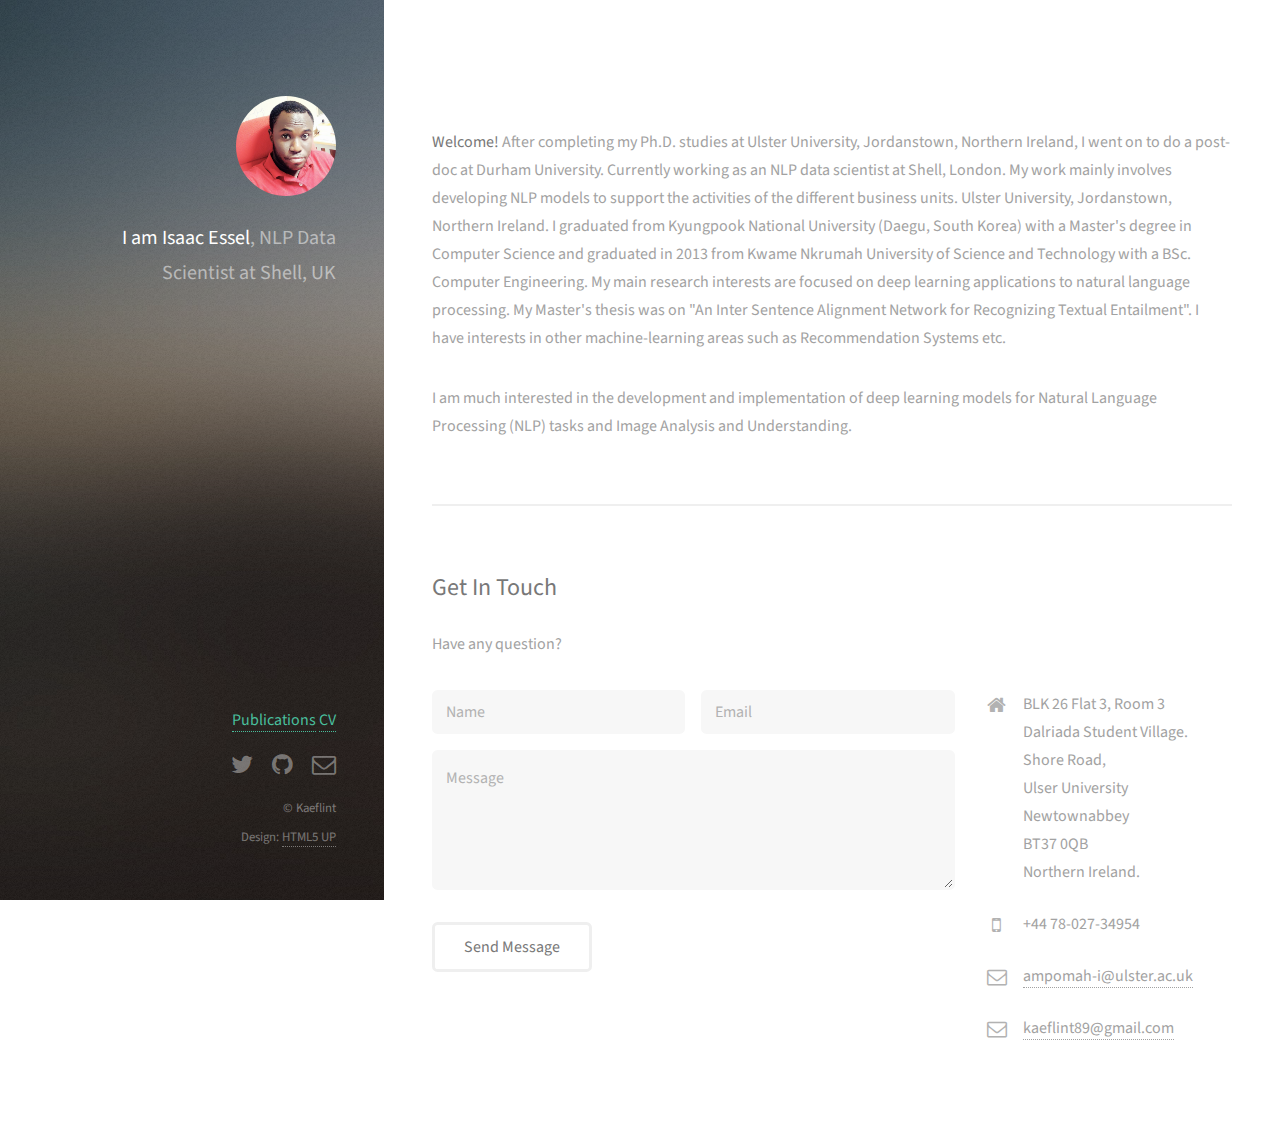
<file: index.html>
<!DOCTYPE HTML>

<html>
	<head>
		<title>Kae Flint</title>
		<meta charset="utf-8" />
		<meta name="viewport" content="width=device-width, initial-scale=1" />
		<!--[if lte IE 8]><script src="assets/js/ie/html5shiv.js"></script><![endif]-->
		<link rel="stylesheet" href="assets/css/main.css" />
		<!--[if lte IE 8]><link rel="stylesheet" href="assets/css/ie8.css" /><![endif]-->
		<!--<link rel="stylesheet" href="assets/css/nav.css"/>-->
		<link rel="stylesheet" href="https://maxcdn.bootstrapcdn.com/bootstrap/4.0.0-beta.2/css/bootstrap.min.css" integrity="sha384-PsH8R72JQ3SOdhVi3uxftmaW6Vc51MKb0q5P2rRUpPvrszuE4W1povHYgTpBfshb" crossorigin="anonymous">
<script src="https://maxcdn.bootstrapcdn.com/bootstrap/4.0.0-beta.2/js/bootstrap.min.js" integrity="sha384-alpBpkh1PFOepccYVYDB4do5UnbKysX5WZXm3XxPqe5iKTfUKjNkCk9SaVuEZflJ" crossorigin="anonymous"></script>
	<script src='https://www.google.com/recaptcha/api.js'></script>
	</head>

	<body id="top">

		<!-- Header -->
			<header id="header">
				<div class="inner">
					<a href="" class="image avatar"><img src="images/avatar.jpg" alt="" /></a>
					<h1><strong>I am Isaac Essel</strong>, NLP Data Scientist<br />
					at Shell, UK <br />
					</h1>
				</div>
				<div class="navis">
				 <!--<a class="btn btn-primary" href="about.html" role="button">About</a>-->
				 <a class="btn btn-primary" href="researchpub.html" role="button">Publications</a>
				 <a class="btn btn-primary" href="cv/essel_cv.pdf" role="button">CV</a>
			         
				 	
				</div>
		<!-- Nav -->
				<!-- Sidebar -->
				<div class="overlay"></div>
        			
			</header>
			
		<!-- Menu -->
					

		<!-- Main -->
			<div id="main">

				<!-- One -->
					<section id="one">
						<header class="major">
							<h2></h2>
						</header>
						<p><b>Welcome!</b> After completing my Ph.D. studies at Ulster University, Jordanstown, Northern Ireland, 
							I went on to do a post-doc at Durham University. 
							Currently working as an NLP data scientist at Shell, London. My work mainly involves developing NLP models to support the 
							activities of the different business units. 
							Ulster University, Jordanstown, Northern Ireland. I graduated from Kyungpook National 
University (Daegu, South Korea) with a Master's degree in Computer Science and graduated in 2013 from Kwame Nkrumah University of Science
and Technology with a BSc. Computer Engineering. My main research interests are focused on deep learning applications to natural language 
processing. My Master's thesis was on "An Inter Sentence Alignment Network for Recognizing Textual Entailment". I have interests in other machine-learning areas 
such as Recommendation Systems etc.</p>
<p> I am much interested in the development and implementation of deep learning models for Natural
Language Processing (NLP) tasks and Image Analysis and Understanding.</p>
						<!--<ul class="actions">
							<li><a href="#" class="button">Learn More</a></li>
						</ul> -->
					</section>

				<!-- Three -->
					<section id="three">
						<h2>Get In Touch</h2>
						<p>Have any question?</p>
						<div class="row">
							<div class="8u 12u$(small)">
								<form method="post" action="#">
									<div class="row uniform 50%">
										<div class="6u 12u$(xsmall)"><input type="text" name="name" id="name" placeholder="Name" /></div>
										<div class="6u$ 12u$(xsmall)"><input type="email" name="email" id="email" placeholder="Email" /></div>
										<div class="12u$"><textarea name="message" id="message" placeholder="Message" rows="4"></textarea></div>
									</div>
								</form>
								<ul class="actions">
									<li><input type="submit" value="Send Message" /></li>
								</ul>
							</div>
							
								<div class="4u$ 12u$(small)">
								<ul class="labeled-icons">
									<li>
										<h3 class="icon fa-home">
											<span class="label">Address</span></h3>
										BLK 26 Flat 3, Room 3 <br />
										Dalriada Student Village.<br />
										Shore Road, <br />
										Ulser University<br />
										Newtownabbey<br/>
										BT37 0QB
										<br />
										Northern Ireland.
									</li>
									<li>
										<h3 class="icon fa-mobile"><span class="label">Phone</span></h3>
										+44 78-027-34954
									</li>
									<li>
										<h3 class="icon fa-envelope-o"><span class="label">Email</span></h3>
										<a href="mailto:ampomah-i@ulster.ac.uk">ampomah-i@ulster.ac.uk</a>
									</li>
									<li>
										<h3 class="icon fa-envelope-o"><span class="label">Email</span></h3>
										<a href="mailto:kaeflint89@gmail.com">kaeflint89@gmail.com</a>
									</li>
								</ul>
							</div>
								
							
						</div>
					</section>

			

			</div>

		<!-- Footer -->
			<footer id="footer">
				<div class="inner">
					<ul class="icons">
						<li><a href="#" class="icon fa-twitter"><span class="label">Twitter</span></a></li>
						<li><a href="https://github.com/kaeflint" class="icon fa-github"><span class="label">Github</span></a></li>
						<!--<li><a href="#" class="icon fa-dribbble"><span class="label">Dribbble</span></a></li>-->
						<li><a href="mailto:ampomah-i@ulster.ac.uk" class="icon fa-envelope-o"><span class="label">Email</span></a></li>
					</ul>
					<ul class="copyright">
						<li>&copy; Kaeflint</li><li>Design: <a href="http://html5up.net">HTML5 UP</a></li>
					</ul>
				</div>
			</footer>

		<!-- Scripts -->
			<script src="assets/js/jquery.min.js"></script>
			<script src="assets/js/jquery.poptrox.min.js"></script>
			<script src="assets/js/skel.min.js"></script>
			<script src="assets/js/util.js"></script>
			<!--[if lte IE 8]><script src="assets/js/ie/respond.min.js"></script><![endif]-->
			<script src="assets/js/main.js"></script>

	</body>
</html>
</file>
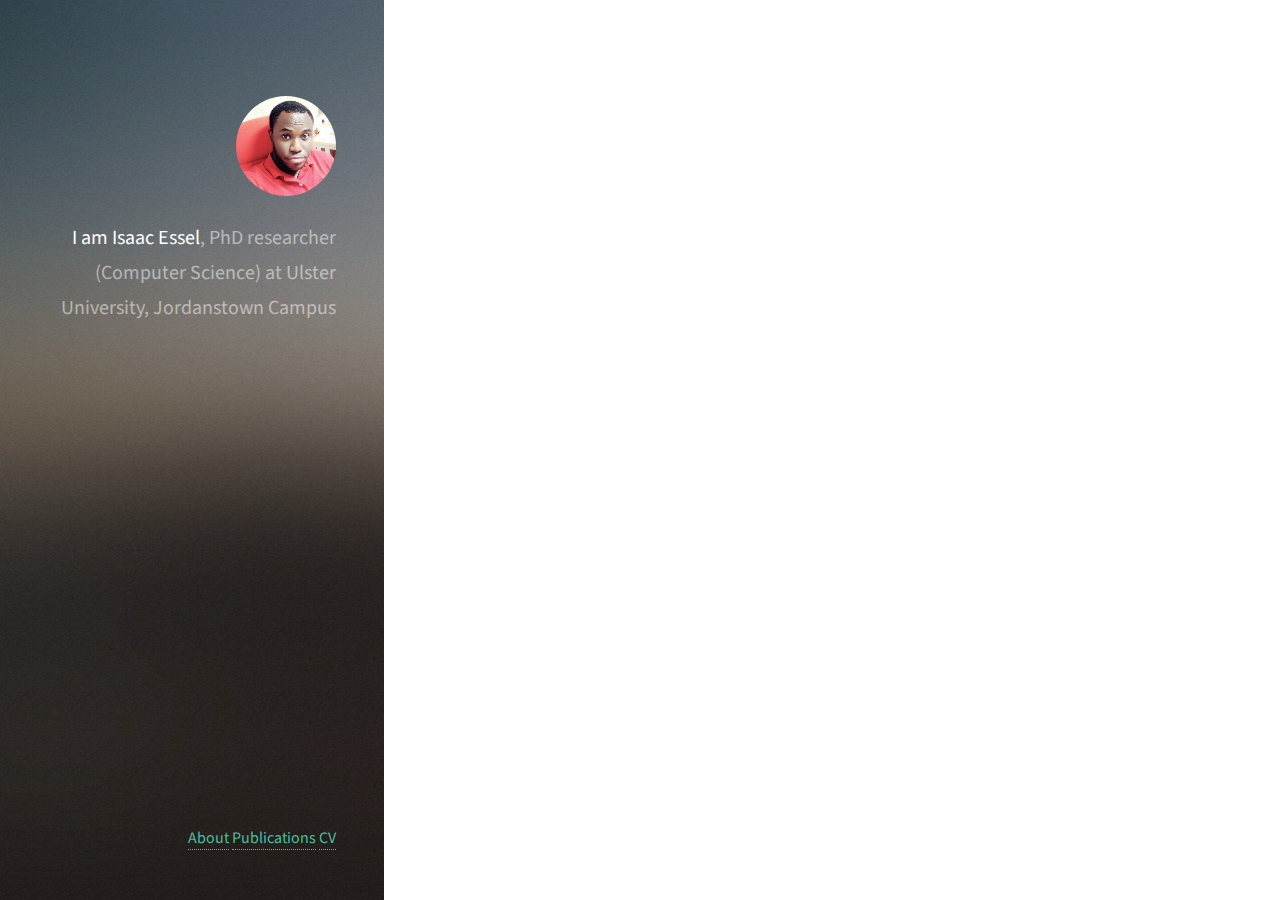
<file: head.html>
<!DOCTYPE HTML>

<html>
	<head>
		<title>Kae Flint</title>
		<meta charset="utf-8" />
		<meta name="viewport" content="width=device-width, initial-scale=1" />
		<!--[if lte IE 8]><script src="assets/js/ie/html5shiv.js"></script><![endif]-->
		<link rel="stylesheet" href="assets/css/main.css" />
		<!--[if lte IE 8]><link rel="stylesheet" href="assets/css/ie8.css" /><![endif]-->
		<!--<link rel="stylesheet" href="assets/css/nav.css"/>-->
		<link rel="stylesheet" href="https://maxcdn.bootstrapcdn.com/bootstrap/4.0.0-beta.2/css/bootstrap.min.css" integrity="sha384-PsH8R72JQ3SOdhVi3uxftmaW6Vc51MKb0q5P2rRUpPvrszuE4W1povHYgTpBfshb" crossorigin="anonymous">
<script src="https://maxcdn.bootstrapcdn.com/bootstrap/4.0.0-beta.2/js/bootstrap.min.js" integrity="sha384-alpBpkh1PFOepccYVYDB4do5UnbKysX5WZXm3XxPqe5iKTfUKjNkCk9SaVuEZflJ" crossorigin="anonymous"></script>
	</head>

	<body id="top">

		<!-- Header -->
			<header id="header">
				<div class="inner">
					<a href="" class="image avatar"><img src="images/avatar.jpg" alt="" /></a>
					<h1><strong>I am Isaac Essel</strong>, PhD researcher (Computer Science)<br />
					at Ulster University, Jordanstown Campus<br />
					</h1>
				</div>
				<div class="navis">
				 <a class="btn btn-primary" href="about.html" role="button">About</a>
				<a class="btn btn-primary" href="researchpub.html" role="button">Publications</a>
				 <a class="btn btn-primary" href="cv/essel_cv.pdf" role="button">CV</a>
			         
				 	
				</div>
		<!-- Nav -->
				<!-- Sidebar -->
				<div class="overlay"></div>
        			
			</header>
</file>
<file: assets/css/nav.css>
body {
    position: relative;
    overflow-x: hidden;
}
body,
html { height: 100%;}
.nav .open > a, 
.nav .open > a:hover, 
.nav .open > a:focus {background-color: transparent;}

/*-------------------------------*/
/*           Wrappers            */
/*-------------------------------*/

#wrapper {
    padding-left: 0;
    -webkit-transition: all 0.5s ease;
    -moz-transition: all 0.5s ease;
    -o-transition: all 0.5s ease;
    transition: all 0.5s ease;
}

#wrapper.toggled {
    padding-left: 220px;
}

#sidebar-wrapper {
    z-index: 1000;
    left: 220px;
    width: 0;
    height: 100%;
    margin-left: -220px;
    overflow-y: auto;
    overflow-x: hidden;
    background: #1a1a1a;
    -webkit-transition: all 0.5s ease;
    -moz-transition: all 0.5s ease;
    -o-transition: all 0.5s ease;
    transition: all 0.5s ease;
}

#sidebar-wrapper::-webkit-scrollbar {
  display: none;
}

#wrapper.toggled #sidebar-wrapper {
    width: 220px;
}

#page-content-wrapper {
    width: 100%;
    padding-top: 70px;
}

#wrapper.toggled #page-content-wrapper {
    position: absolute;
    margin-right: -220px;
}

/*-------------------------------*/
/*     Sidebar nav styles        */
/*-------------------------------*/

.sidebar-nav {
    position: absolute;
    top: 0;
    width: 220px;
    margin: 0;
    padding: 0;
    list-style: none;
}

.sidebar-nav li {
    position: relative; 
    line-height: 20px;
    display: inline-block;
    width: 100%;
}

.sidebar-nav li:before {
    content: '';
    position: absolute;
    top: 0;
    left: 0;
    z-index: -1;
    height: 100%;
    width: 3px;
    background-color: #1c1c1c;
    -webkit-transition: width .2s ease-in;
      -moz-transition:  width .2s ease-in;
       -ms-transition:  width .2s ease-in;
            transition: width .2s ease-in;

}
.sidebar-nav li:first-child a {
    color: #fff;
    background-color: #1a1a1a;
}
.sidebar-nav li:nth-child(2):before {
    background-color: #ec1b5a;   
}
.sidebar-nav li:nth-child(3):before {
    background-color: #79aefe;   
}
.sidebar-nav li:nth-child(4):before {
    background-color: #314190;   
}
.sidebar-nav li:nth-child(5):before {
    background-color: #279636;   
}
.sidebar-nav li:nth-child(6):before {
    background-color: #7d5d81;   
}
.sidebar-nav li:nth-child(7):before {
    background-color: #ead24c;   
}
.sidebar-nav li:nth-child(8):before {
    background-color: #2d2366;   
}
.sidebar-nav li:nth-child(9):before {
    background-color: #35acdf;   
}
.sidebar-nav li:hover:before,
.sidebar-nav li.open:hover:before {
    width: 100%;
    -webkit-transition: width .2s ease-in;
      -moz-transition:  width .2s ease-in;
       -ms-transition:  width .2s ease-in;
            transition: width .2s ease-in;

}

.sidebar-nav li a {
    display: block;
    color: #ddd;
    text-decoration: none;
    padding: 10px 15px 10px 30px;    
}

.sidebar-nav li a:hover,
.sidebar-nav li a:active,
.sidebar-nav li a:focus,
.sidebar-nav li.open a:hover,
.sidebar-nav li.open a:active,
.sidebar-nav li.open a:focus{
    color: #fff;
    text-decoration: none;
    background-color: transparent;
}

.sidebar-nav > .sidebar-brand {
    height: 65px;
    font-size: 20px;
    line-height: 44px;
}
.sidebar-nav .dropdown-menu {
    position: relative;
    width: 100%;
    padding: 0;
    margin: 0;
    border-radius: 0;
    border: none;
    background-color: #222;
    box-shadow: none;
}

/*-------------------------------*/
/*       Hamburger-Cross         */
/*-------------------------------*/

.hamburger {
  position: fixed;
  top: 20px;  
  z-index: 999;
  display: block;
  width: 32px;
  height: 32px;
  margin-left: 15px;
  background: transparent;
  border: none;
}
.hamburger:hover,
.hamburger:focus,
.hamburger:active {
  outline: none;
}
.hamburger.is-closed:before {
  content: '';
  display: block;
  width: 100px;
  font-size: 14px;
  color: #fff;
  line-height: 32px;
  text-align: center;
  opacity: 0;
  -webkit-transform: translate3d(0,0,0);
  -webkit-transition: all .35s ease-in-out;
}
.hamburger.is-closed:hover:before {
  opacity: 1;
  display: block;
  -webkit-transform: translate3d(-100px,0,0);
  -webkit-transition: all .35s ease-in-out;
}

.hamburger.is-closed .hamb-top,
.hamburger.is-closed .hamb-middle,
.hamburger.is-closed .hamb-bottom,
.hamburger.is-open .hamb-top,
.hamburger.is-open .hamb-middle,
.hamburger.is-open .hamb-bottom {
  position: absolute;
  left: 0;
  height: 4px;
  width: 100%;
}
.hamburger.is-closed .hamb-top,
.hamburger.is-closed .hamb-middle,
.hamburger.is-closed .hamb-bottom {
  background-color: #1a1a1a;
}
.hamburger.is-closed .hamb-top { 
  top: 5px; 
  -webkit-transition: all .35s ease-in-out;
}
.hamburger.is-closed .hamb-middle {
  top: 50%;
  margin-top: -2px;
}
.hamburger.is-closed .hamb-bottom {
  bottom: 5px;  
  -webkit-transition: all .35s ease-in-out;
}

.hamburger.is-closed:hover .hamb-top {
  top: 0;
  -webkit-transition: all .35s ease-in-out;
}
.hamburger.is-closed:hover .hamb-bottom {
  bottom: 0;
  -webkit-transition: all .35s ease-in-out;
}
.hamburger.is-open .hamb-top,
.hamburger.is-open .hamb-middle,
.hamburger.is-open .hamb-bottom {
  background-color: #1a1a1a;
}
.hamburger.is-open .hamb-top,
.hamburger.is-open .hamb-bottom {
  top: 50%;
  margin-top: -2px;  
}
.hamburger.is-open .hamb-top { 
  -webkit-transform: rotate(45deg);
  -webkit-transition: -webkit-transform .2s cubic-bezier(.73,1,.28,.08);
}
.hamburger.is-open .hamb-middle { display: none; }
.hamburger.is-open .hamb-bottom {
  -webkit-transform: rotate(-45deg);
  -webkit-transition: -webkit-transform .2s cubic-bezier(.73,1,.28,.08);
}
.hamburger.is-open:before {
  content: '';
  display: block;
  width: 100px;
  font-size: 14px;
  color: #fff;
  line-height: 32px;
  text-align: center;
  opacity: 0;
  -webkit-transform: translate3d(0,0,0);
  -webkit-transition: all .35s ease-in-out;
}
.hamburger.is-open:hover:before {
  opacity: 1;
  display: block;
  -webkit-transform: translate3d(-100px,0,0);
  -webkit-transition: all .35s ease-in-out;
}

/*-------------------------------*/
/*            Overlay            */
/*-------------------------------*/

.overlay {
    position: fixed;
    display: none;
    width: 100%;
    height: 100%;
    top: 0;
    left: 0;
    right: 0;
    bottom: 0;
    background-color: rgba(250,250,250,.8);
    z-index: 1;
}
</file>
<file: assets/css/main.css>
@import url("font-awesome.min.css");
@import url("https://fonts.googleapis.com/css?family=Source+Sans+Pro:400,400italic");

/*
	Strata by HTML5 UP
	html5up.net | @ajlkn
	Free for personal and commercial use under the CCA 3.0 license (html5up.net/license)
*/

/* Reset */

	html, body, div, span, applet, object, iframe, h1, h2, h3, h4, h5, h6, p, blockquote, pre, a, abbr, acronym, address, big, cite, code, del, dfn, em, img, ins, kbd, q, s, samp, small, strike, strong, sub, sup, tt, var, b, u, i, center, dl, dt, dd, ol, ul, li, fieldset, form, label, legend, table, caption, tbody, tfoot, thead, tr, th, td, article, aside, canvas, details, embed, figure, figcaption, footer, header, hgroup, menu, nav, output, ruby, section, summary, time, mark, audio, video {
		margin: 0;
		padding: 0;
		border: 0;
		font-size: 100%;
		font: inherit;
		vertical-align: baseline;
	}

	article, aside, details, figcaption, figure, footer, header, hgroup, menu, nav, section {
		display: block;
	}

	body {
		line-height: 1;
	}

	ol, ul {
		list-style: none;
	}

	blockquote, q {
		quotes: none;
	}

	blockquote:before, blockquote:after, q:before, q:after {
		content: '';
		content: none;
	}

	table {
		border-collapse: collapse;
		border-spacing: 0;
	}

	body {
		-webkit-text-size-adjust: none;
	}

/* Box Model */

	*, *:before, *:after {
		-moz-box-sizing: border-box;
		-webkit-box-sizing: border-box;
		box-sizing: border-box;
	}

/* Containers */

	.container {
		margin-left: auto;
		margin-right: auto;
	}

	.container.\31 25\25 {
		width: 100%;
		max-width: 1200px;
		min-width: 960px;
	}

	.container.\37 5\25 {
		width: 720px;
	}

	.container.\35 0\25 {
		width: 480px;
	}

	.container.\32 5\25 {
		width: 240px;
	}

	.container {
		width: 960px;
	}

	@media screen and (max-width: 1800px) {

		.container.\31 25\25 {
			width: 100%;
			max-width: 1200px;
			min-width: 960px;
		}

		.container.\37 5\25 {
			width: 720px;
		}

		.container.\35 0\25 {
			width: 480px;
		}

		.container.\32 5\25 {
			width: 240px;
		}

		.container {
			width: 960px;
		}

	}

	@media screen and (max-width: 1280px) {

		.container.\31 25\25 {
			width: 100%;
			max-width: 1200px;
			min-width: 960px;
		}

		.container.\37 5\25 {
			width: 720px;
		}

		.container.\35 0\25 {
			width: 480px;
		}

		.container.\32 5\25 {
			width: 240px;
		}

		.container {
			width: 960px;
		}

	}

	@media screen and (max-width: 980px) {

		.container.\31 25\25 {
			width: 100%;
			max-width: 1200px;
			min-width: 960px;
		}

		.container.\37 5\25 {
			width: 720px;
		}

		.container.\35 0\25 {
			width: 480px;
		}

		.container.\32 5\25 {
			width: 240px;
		}

		.container {
			width: 960px;
		}

	}

	@media screen and (max-width: 736px) {

		.container.\31 25\25 {
			width: 100%;
			max-width: 1200px;
			min-width: 960px;
		}

		.container.\37 5\25 {
			width: 720px;
		}

		.container.\35 0\25 {
			width: 480px;
		}

		.container.\32 5\25 {
			width: 240px;
		}

		.container {
			width: 960px;
		}

	}

	@media screen and (max-width: 480px) {

		.container.\31 25\25 {
			width: 100%;
			max-width: 1200px;
			min-width: 960px;
		}

		.container.\37 5\25 {
			width: 720px;
		}

		.container.\35 0\25 {
			width: 480px;
		}

		.container.\32 5\25 {
			width: 240px;
		}

		.container {
			width: 960px;
		}

	}

/* Grid */

	.row {
		border-bottom: solid 1px transparent;
		-moz-box-sizing: border-box;
		-webkit-box-sizing: border-box;
		box-sizing: border-box;
	}

	.row > * {
		float: left;
		-moz-box-sizing: border-box;
		-webkit-box-sizing: border-box;
		box-sizing: border-box;
	}

	.row:after, .row:before {
		content: '';
		display: block;
		clear: both;
		height: 0;
	}

	.row.uniform > * > :first-child {
		margin-top: 0;
	}

	.row.uniform > * > :last-child {
		margin-bottom: 0;
	}

	.row.\30 \25 > * {
		padding: 0 0 0 0em;
	}

	.row.\30 \25 {
		margin: 0 0 -1px 0em;
	}

	.row.uniform.\30 \25 > * {
		padding: 0em 0 0 0em;
	}

	.row.uniform.\30 \25 {
		margin: 0em 0 -1px 0em;
	}

	.row > * {
		padding: 0 0 0 2.5em;
	}

	.row {
		margin: 0 0 -1px -2.5em;
	}

	.row.uniform > * {
		padding: 2.5em 0 0 2.5em;
	}

	.row.uniform {
		margin: -2.5em 0 -1px -2.5em;
	}

	.row.\32 00\25 > * {
		padding: 0 0 0 5em;
	}

	.row.\32 00\25 {
		margin: 0 0 -1px -5em;
	}

	.row.uniform.\32 00\25 > * {
		padding: 5em 0 0 5em;
	}

	.row.uniform.\32 00\25 {
		margin: -5em 0 -1px -5em;
	}

	.row.\31 50\25 > * {
		padding: 0 0 0 3.75em;
	}

	.row.\31 50\25 {
		margin: 0 0 -1px -3.75em;
	}

	.row.uniform.\31 50\25 > * {
		padding: 3.75em 0 0 3.75em;
	}

	.row.uniform.\31 50\25 {
		margin: -3.75em 0 -1px -3.75em;
	}

	.row.\35 0\25 > * {
		padding: 0 0 0 1.25em;
	}

	.row.\35 0\25 {
		margin: 0 0 -1px -1.25em;
	}

	.row.uniform.\35 0\25 > * {
		padding: 1.25em 0 0 1.25em;
	}

	.row.uniform.\35 0\25 {
		margin: -1.25em 0 -1px -1.25em;
	}

	.row.\32 5\25 > * {
		padding: 0 0 0 0.625em;
	}

	.row.\32 5\25 {
		margin: 0 0 -1px -0.625em;
	}

	.row.uniform.\32 5\25 > * {
		padding: 0.625em 0 0 0.625em;
	}

	.row.uniform.\32 5\25 {
		margin: -0.625em 0 -1px -0.625em;
	}

	.\31 2u, .\31 2u\24 {
		width: 100%;
		clear: none;
		margin-left: 0;
	}

	.\31 1u, .\31 1u\24 {
		width: 91.6666666667%;
		clear: none;
		margin-left: 0;
	}

	.\31 0u, .\31 0u\24 {
		width: 83.3333333333%;
		clear: none;
		margin-left: 0;
	}

	.\39 u, .\39 u\24 {
		width: 75%;
		clear: none;
		margin-left: 0;
	}

	.\38 u, .\38 u\24 {
		width: 66.6666666667%;
		clear: none;
		margin-left: 0;
	}

	.\37 u, .\37 u\24 {
		width: 58.3333333333%;
		clear: none;
		margin-left: 0;
	}

	.\36 u, .\36 u\24 {
		width: 50%;
		clear: none;
		margin-left: 0;
	}

	.\35 u, .\35 u\24 {
		width: 41.6666666667%;
		clear: none;
		margin-left: 0;
	}

	.\34 u, .\34 u\24 {
		width: 33.3333333333%;
		clear: none;
		margin-left: 0;
	}

	.\33 u, .\33 u\24 {
		width: 25%;
		clear: none;
		margin-left: 0;
	}

	.\32 u, .\32 u\24 {
		width: 16.6666666667%;
		clear: none;
		margin-left: 0;
	}

	.\31 u, .\31 u\24 {
		width: 8.3333333333%;
		clear: none;
		margin-left: 0;
	}

	.\31 2u\24 + *,
	.\31 1u\24 + *,
	.\31 0u\24 + *,
	.\39 u\24 + *,
	.\38 u\24 + *,
	.\37 u\24 + *,
	.\36 u\24 + *,
	.\35 u\24 + *,
	.\34 u\24 + *,
	.\33 u\24 + *,
	.\32 u\24 + *,
	.\31 u\24 + * {
		clear: left;
	}

	.\-11u {
		margin-left: 91.66667%;
	}

	.\-10u {
		margin-left: 83.33333%;
	}

	.\-9u {
		margin-left: 75%;
	}

	.\-8u {
		margin-left: 66.66667%;
	}

	.\-7u {
		margin-left: 58.33333%;
	}

	.\-6u {
		margin-left: 50%;
	}

	.\-5u {
		margin-left: 41.66667%;
	}

	.\-4u {
		margin-left: 33.33333%;
	}

	.\-3u {
		margin-left: 25%;
	}

	.\-2u {
		margin-left: 16.66667%;
	}

	.\-1u {
		margin-left: 8.33333%;
	}

	@media screen and (max-width: 1800px) {

		.row > * {
			padding: 0 0 0 2.5em;
		}

		.row {
			margin: 0 0 -1px -2.5em;
		}

		.row.uniform > * {
			padding: 2.5em 0 0 2.5em;
		}

		.row.uniform {
			margin: -2.5em 0 -1px -2.5em;
		}

		.row.\32 00\25 > * {
			padding: 0 0 0 5em;
		}

		.row.\32 00\25 {
			margin: 0 0 -1px -5em;
		}

		.row.uniform.\32 00\25 > * {
			padding: 5em 0 0 5em;
		}

		.row.uniform.\32 00\25 {
			margin: -5em 0 -1px -5em;
		}

		.row.\31 50\25 > * {
			padding: 0 0 0 3.75em;
		}

		.row.\31 50\25 {
			margin: 0 0 -1px -3.75em;
		}

		.row.uniform.\31 50\25 > * {
			padding: 3.75em 0 0 3.75em;
		}

		.row.uniform.\31 50\25 {
			margin: -3.75em 0 -1px -3.75em;
		}

		.row.\35 0\25 > * {
			padding: 0 0 0 1.25em;
		}

		.row.\35 0\25 {
			margin: 0 0 -1px -1.25em;
		}

		.row.uniform.\35 0\25 > * {
			padding: 1.25em 0 0 1.25em;
		}

		.row.uniform.\35 0\25 {
			margin: -1.25em 0 -1px -1.25em;
		}

		.row.\32 5\25 > * {
			padding: 0 0 0 0.625em;
		}

		.row.\32 5\25 {
			margin: 0 0 -1px -0.625em;
		}

		.row.uniform.\32 5\25 > * {
			padding: 0.625em 0 0 0.625em;
		}

		.row.uniform.\32 5\25 {
			margin: -0.625em 0 -1px -0.625em;
		}

		.\31 2u\28xlarge\29, .\31 2u\24\28xlarge\29 {
			width: 100%;
			clear: none;
			margin-left: 0;
		}

		.\31 1u\28xlarge\29, .\31 1u\24\28xlarge\29 {
			width: 91.6666666667%;
			clear: none;
			margin-left: 0;
		}

		.\31 0u\28xlarge\29, .\31 0u\24\28xlarge\29 {
			width: 83.3333333333%;
			clear: none;
			margin-left: 0;
		}

		.\39 u\28xlarge\29, .\39 u\24\28xlarge\29 {
			width: 75%;
			clear: none;
			margin-left: 0;
		}

		.\38 u\28xlarge\29, .\38 u\24\28xlarge\29 {
			width: 66.6666666667%;
			clear: none;
			margin-left: 0;
		}

		.\37 u\28xlarge\29, .\37 u\24\28xlarge\29 {
			width: 58.3333333333%;
			clear: none;
			margin-left: 0;
		}

		.\36 u\28xlarge\29, .\36 u\24\28xlarge\29 {
			width: 50%;
			clear: none;
			margin-left: 0;
		}

		.\35 u\28xlarge\29, .\35 u\24\28xlarge\29 {
			width: 41.6666666667%;
			clear: none;
			margin-left: 0;
		}

		.\34 u\28xlarge\29, .\34 u\24\28xlarge\29 {
			width: 33.3333333333%;
			clear: none;
			margin-left: 0;
		}

		.\33 u\28xlarge\29, .\33 u\24\28xlarge\29 {
			width: 25%;
			clear: none;
			margin-left: 0;
		}

		.\32 u\28xlarge\29, .\32 u\24\28xlarge\29 {
			width: 16.6666666667%;
			clear: none;
			margin-left: 0;
		}

		.\31 u\28xlarge\29, .\31 u\24\28xlarge\29 {
			width: 8.3333333333%;
			clear: none;
			margin-left: 0;
		}

		.\31 2u\24\28xlarge\29 + *,
		.\31 1u\24\28xlarge\29 + *,
		.\31 0u\24\28xlarge\29 + *,
		.\39 u\24\28xlarge\29 + *,
		.\38 u\24\28xlarge\29 + *,
		.\37 u\24\28xlarge\29 + *,
		.\36 u\24\28xlarge\29 + *,
		.\35 u\24\28xlarge\29 + *,
		.\34 u\24\28xlarge\29 + *,
		.\33 u\24\28xlarge\29 + *,
		.\32 u\24\28xlarge\29 + *,
		.\31 u\24\28xlarge\29 + * {
			clear: left;
		}

		.\-11u\28xlarge\29 {
			margin-left: 91.66667%;
		}

		.\-10u\28xlarge\29 {
			margin-left: 83.33333%;
		}

		.\-9u\28xlarge\29 {
			margin-left: 75%;
		}

		.\-8u\28xlarge\29 {
			margin-left: 66.66667%;
		}

		.\-7u\28xlarge\29 {
			margin-left: 58.33333%;
		}

		.\-6u\28xlarge\29 {
			margin-left: 50%;
		}

		.\-5u\28xlarge\29 {
			margin-left: 41.66667%;
		}

		.\-4u\28xlarge\29 {
			margin-left: 33.33333%;
		}

		.\-3u\28xlarge\29 {
			margin-left: 25%;
		}

		.\-2u\28xlarge\29 {
			margin-left: 16.66667%;
		}

		.\-1u\28xlarge\29 {
			margin-left: 8.33333%;
		}

	}

	@media screen and (max-width: 1280px) {

		.row > * {
			padding: 0 0 0 2em;
		}

		.row {
			margin: 0 0 -1px -2em;
		}

		.row.uniform > * {
			padding: 2em 0 0 2em;
		}

		.row.uniform {
			margin: -2em 0 -1px -2em;
		}

		.row.\32 00\25 > * {
			padding: 0 0 0 4em;
		}

		.row.\32 00\25 {
			margin: 0 0 -1px -4em;
		}

		.row.uniform.\32 00\25 > * {
			padding: 4em 0 0 4em;
		}

		.row.uniform.\32 00\25 {
			margin: -4em 0 -1px -4em;
		}

		.row.\31 50\25 > * {
			padding: 0 0 0 3em;
		}

		.row.\31 50\25 {
			margin: 0 0 -1px -3em;
		}

		.row.uniform.\31 50\25 > * {
			padding: 3em 0 0 3em;
		}

		.row.uniform.\31 50\25 {
			margin: -3em 0 -1px -3em;
		}

		.row.\35 0\25 > * {
			padding: 0 0 0 1em;
		}

		.row.\35 0\25 {
			margin: 0 0 -1px -1em;
		}

		.row.uniform.\35 0\25 > * {
			padding: 1em 0 0 1em;
		}

		.row.uniform.\35 0\25 {
			margin: -1em 0 -1px -1em;
		}

		.row.\32 5\25 > * {
			padding: 0 0 0 0.5em;
		}

		.row.\32 5\25 {
			margin: 0 0 -1px -0.5em;
		}

		.row.uniform.\32 5\25 > * {
			padding: 0.5em 0 0 0.5em;
		}

		.row.uniform.\32 5\25 {
			margin: -0.5em 0 -1px -0.5em;
		}

		.\31 2u\28large\29, .\31 2u\24\28large\29 {
			width: 100%;
			clear: none;
			margin-left: 0;
		}

		.\31 1u\28large\29, .\31 1u\24\28large\29 {
			width: 91.6666666667%;
			clear: none;
			margin-left: 0;
		}

		.\31 0u\28large\29, .\31 0u\24\28large\29 {
			width: 83.3333333333%;
			clear: none;
			margin-left: 0;
		}

		.\39 u\28large\29, .\39 u\24\28large\29 {
			width: 75%;
			clear: none;
			margin-left: 0;
		}

		.\38 u\28large\29, .\38 u\24\28large\29 {
			width: 66.6666666667%;
			clear: none;
			margin-left: 0;
		}

		.\37 u\28large\29, .\37 u\24\28large\29 {
			width: 58.3333333333%;
			clear: none;
			margin-left: 0;
		}

		.\36 u\28large\29, .\36 u\24\28large\29 {
			width: 50%;
			clear: none;
			margin-left: 0;
		}

		.\35 u\28large\29, .\35 u\24\28large\29 {
			width: 41.6666666667%;
			clear: none;
			margin-left: 0;
		}

		.\34 u\28large\29, .\34 u\24\28large\29 {
			width: 33.3333333333%;
			clear: none;
			margin-left: 0;
		}

		.\33 u\28large\29, .\33 u\24\28large\29 {
			width: 25%;
			clear: none;
			margin-left: 0;
		}

		.\32 u\28large\29, .\32 u\24\28large\29 {
			width: 16.6666666667%;
			clear: none;
			margin-left: 0;
		}

		.\31 u\28large\29, .\31 u\24\28large\29 {
			width: 8.3333333333%;
			clear: none;
			margin-left: 0;
		}

		.\31 2u\24\28large\29 + *,
		.\31 1u\24\28large\29 + *,
		.\31 0u\24\28large\29 + *,
		.\39 u\24\28large\29 + *,
		.\38 u\24\28large\29 + *,
		.\37 u\24\28large\29 + *,
		.\36 u\24\28large\29 + *,
		.\35 u\24\28large\29 + *,
		.\34 u\24\28large\29 + *,
		.\33 u\24\28large\29 + *,
		.\32 u\24\28large\29 + *,
		.\31 u\24\28large\29 + * {
			clear: left;
		}

		.\-11u\28large\29 {
			margin-left: 91.66667%;
		}

		.\-10u\28large\29 {
			margin-left: 83.33333%;
		}

		.\-9u\28large\29 {
			margin-left: 75%;
		}

		.\-8u\28large\29 {
			margin-left: 66.66667%;
		}

		.\-7u\28large\29 {
			margin-left: 58.33333%;
		}

		.\-6u\28large\29 {
			margin-left: 50%;
		}

		.\-5u\28large\29 {
			margin-left: 41.66667%;
		}

		.\-4u\28large\29 {
			margin-left: 33.33333%;
		}

		.\-3u\28large\29 {
			margin-left: 25%;
		}

		.\-2u\28large\29 {
			margin-left: 16.66667%;
		}

		.\-1u\28large\29 {
			margin-left: 8.33333%;
		}

	}

	@media screen and (max-width: 980px) {

		.row > * {
			padding: 0 0 0 2em;
		}

		.row {
			margin: 0 0 -1px -2em;
		}

		.row.uniform > * {
			padding: 2em 0 0 2em;
		}

		.row.uniform {
			margin: -2em 0 -1px -2em;
		}

		.row.\32 00\25 > * {
			padding: 0 0 0 4em;
		}

		.row.\32 00\25 {
			margin: 0 0 -1px -4em;
		}

		.row.uniform.\32 00\25 > * {
			padding: 4em 0 0 4em;
		}

		.row.uniform.\32 00\25 {
			margin: -4em 0 -1px -4em;
		}

		.row.\31 50\25 > * {
			padding: 0 0 0 3em;
		}

		.row.\31 50\25 {
			margin: 0 0 -1px -3em;
		}

		.row.uniform.\31 50\25 > * {
			padding: 3em 0 0 3em;
		}

		.row.uniform.\31 50\25 {
			margin: -3em 0 -1px -3em;
		}

		.row.\35 0\25 > * {
			padding: 0 0 0 1em;
		}

		.row.\35 0\25 {
			margin: 0 0 -1px -1em;
		}

		.row.uniform.\35 0\25 > * {
			padding: 1em 0 0 1em;
		}

		.row.uniform.\35 0\25 {
			margin: -1em 0 -1px -1em;
		}

		.row.\32 5\25 > * {
			padding: 0 0 0 0.5em;
		}

		.row.\32 5\25 {
			margin: 0 0 -1px -0.5em;
		}

		.row.uniform.\32 5\25 > * {
			padding: 0.5em 0 0 0.5em;
		}

		.row.uniform.\32 5\25 {
			margin: -0.5em 0 -1px -0.5em;
		}

		.\31 2u\28medium\29, .\31 2u\24\28medium\29 {
			width: 100%;
			clear: none;
			margin-left: 0;
		}

		.\31 1u\28medium\29, .\31 1u\24\28medium\29 {
			width: 91.6666666667%;
			clear: none;
			margin-left: 0;
		}

		.\31 0u\28medium\29, .\31 0u\24\28medium\29 {
			width: 83.3333333333%;
			clear: none;
			margin-left: 0;
		}

		.\39 u\28medium\29, .\39 u\24\28medium\29 {
			width: 75%;
			clear: none;
			margin-left: 0;
		}

		.\38 u\28medium\29, .\38 u\24\28medium\29 {
			width: 66.6666666667%;
			clear: none;
			margin-left: 0;
		}

		.\37 u\28medium\29, .\37 u\24\28medium\29 {
			width: 58.3333333333%;
			clear: none;
			margin-left: 0;
		}

		.\36 u\28medium\29, .\36 u\24\28medium\29 {
			width: 50%;
			clear: none;
			margin-left: 0;
		}

		.\35 u\28medium\29, .\35 u\24\28medium\29 {
			width: 41.6666666667%;
			clear: none;
			margin-left: 0;
		}

		.\34 u\28medium\29, .\34 u\24\28medium\29 {
			width: 33.3333333333%;
			clear: none;
			margin-left: 0;
		}

		.\33 u\28medium\29, .\33 u\24\28medium\29 {
			width: 25%;
			clear: none;
			margin-left: 0;
		}

		.\32 u\28medium\29, .\32 u\24\28medium\29 {
			width: 16.6666666667%;
			clear: none;
			margin-left: 0;
		}

		.\31 u\28medium\29, .\31 u\24\28medium\29 {
			width: 8.3333333333%;
			clear: none;
			margin-left: 0;
		}

		.\31 2u\24\28medium\29 + *,
		.\31 1u\24\28medium\29 + *,
		.\31 0u\24\28medium\29 + *,
		.\39 u\24\28medium\29 + *,
		.\38 u\24\28medium\29 + *,
		.\37 u\24\28medium\29 + *,
		.\36 u\24\28medium\29 + *,
		.\35 u\24\28medium\29 + *,
		.\34 u\24\28medium\29 + *,
		.\33 u\24\28medium\29 + *,
		.\32 u\24\28medium\29 + *,
		.\31 u\24\28medium\29 + * {
			clear: left;
		}

		.\-11u\28medium\29 {
			margin-left: 91.66667%;
		}

		.\-10u\28medium\29 {
			margin-left: 83.33333%;
		}

		.\-9u\28medium\29 {
			margin-left: 75%;
		}

		.\-8u\28medium\29 {
			margin-left: 66.66667%;
		}

		.\-7u\28medium\29 {
			margin-left: 58.33333%;
		}

		.\-6u\28medium\29 {
			margin-left: 50%;
		}

		.\-5u\28medium\29 {
			margin-left: 41.66667%;
		}

		.\-4u\28medium\29 {
			margin-left: 33.33333%;
		}

		.\-3u\28medium\29 {
			margin-left: 25%;
		}

		.\-2u\28medium\29 {
			margin-left: 16.66667%;
		}

		.\-1u\28medium\29 {
			margin-left: 8.33333%;
		}

	}

	@media screen and (max-width: 736px) {

		.row > * {
			padding: 0 0 0 1.5em;
		}

		.row {
			margin: 0 0 -1px -1.5em;
		}

		.row.uniform > * {
			padding: 1.5em 0 0 1.5em;
		}

		.row.uniform {
			margin: -1.5em 0 -1px -1.5em;
		}

		.row.\32 00\25 > * {
			padding: 0 0 0 3em;
		}

		.row.\32 00\25 {
			margin: 0 0 -1px -3em;
		}

		.row.uniform.\32 00\25 > * {
			padding: 3em 0 0 3em;
		}

		.row.uniform.\32 00\25 {
			margin: -3em 0 -1px -3em;
		}

		.row.\31 50\25 > * {
			padding: 0 0 0 2.25em;
		}

		.row.\31 50\25 {
			margin: 0 0 -1px -2.25em;
		}

		.row.uniform.\31 50\25 > * {
			padding: 2.25em 0 0 2.25em;
		}

		.row.uniform.\31 50\25 {
			margin: -2.25em 0 -1px -2.25em;
		}

		.row.\35 0\25 > * {
			padding: 0 0 0 0.75em;
		}

		.row.\35 0\25 {
			margin: 0 0 -1px -0.75em;
		}

		.row.uniform.\35 0\25 > * {
			padding: 0.75em 0 0 0.75em;
		}

		.row.uniform.\35 0\25 {
			margin: -0.75em 0 -1px -0.75em;
		}

		.row.\32 5\25 > * {
			padding: 0 0 0 0.375em;
		}

		.row.\32 5\25 {
			margin: 0 0 -1px -0.375em;
		}

		.row.uniform.\32 5\25 > * {
			padding: 0.375em 0 0 0.375em;
		}

		.row.uniform.\32 5\25 {
			margin: -0.375em 0 -1px -0.375em;
		}

		.\31 2u\28small\29, .\31 2u\24\28small\29 {
			width: 100%;
			clear: none;
			margin-left: 0;
		}

		.\31 1u\28small\29, .\31 1u\24\28small\29 {
			width: 91.6666666667%;
			clear: none;
			margin-left: 0;
		}

		.\31 0u\28small\29, .\31 0u\24\28small\29 {
			width: 83.3333333333%;
			clear: none;
			margin-left: 0;
		}

		.\39 u\28small\29, .\39 u\24\28small\29 {
			width: 75%;
			clear: none;
			margin-left: 0;
		}

		.\38 u\28small\29, .\38 u\24\28small\29 {
			width: 66.6666666667%;
			clear: none;
			margin-left: 0;
		}

		.\37 u\28small\29, .\37 u\24\28small\29 {
			width: 58.3333333333%;
			clear: none;
			margin-left: 0;
		}

		.\36 u\28small\29, .\36 u\24\28small\29 {
			width: 50%;
			clear: none;
			margin-left: 0;
		}

		.\35 u\28small\29, .\35 u\24\28small\29 {
			width: 41.6666666667%;
			clear: none;
			margin-left: 0;
		}

		.\34 u\28small\29, .\34 u\24\28small\29 {
			width: 33.3333333333%;
			clear: none;
			margin-left: 0;
		}

		.\33 u\28small\29, .\33 u\24\28small\29 {
			width: 25%;
			clear: none;
			margin-left: 0;
		}

		.\32 u\28small\29, .\32 u\24\28small\29 {
			width: 16.6666666667%;
			clear: none;
			margin-left: 0;
		}

		.\31 u\28small\29, .\31 u\24\28small\29 {
			width: 8.3333333333%;
			clear: none;
			margin-left: 0;
		}

		.\31 2u\24\28small\29 + *,
		.\31 1u\24\28small\29 + *,
		.\31 0u\24\28small\29 + *,
		.\39 u\24\28small\29 + *,
		.\38 u\24\28small\29 + *,
		.\37 u\24\28small\29 + *,
		.\36 u\24\28small\29 + *,
		.\35 u\24\28small\29 + *,
		.\34 u\24\28small\29 + *,
		.\33 u\24\28small\29 + *,
		.\32 u\24\28small\29 + *,
		.\31 u\24\28small\29 + * {
			clear: left;
		}

		.\-11u\28small\29 {
			margin-left: 91.66667%;
		}

		.\-10u\28small\29 {
			margin-left: 83.33333%;
		}

		.\-9u\28small\29 {
			margin-left: 75%;
		}

		.\-8u\28small\29 {
			margin-left: 66.66667%;
		}

		.\-7u\28small\29 {
			margin-left: 58.33333%;
		}

		.\-6u\28small\29 {
			margin-left: 50%;
		}

		.\-5u\28small\29 {
			margin-left: 41.66667%;
		}

		.\-4u\28small\29 {
			margin-left: 33.33333%;
		}

		.\-3u\28small\29 {
			margin-left: 25%;
		}

		.\-2u\28small\29 {
			margin-left: 16.66667%;
		}

		.\-1u\28small\29 {
			margin-left: 8.33333%;
		}

	}

	@media screen and (max-width: 480px) {

		.row > * {
			padding: 0 0 0 1.5em;
		}

		.row {
			margin: 0 0 -1px -1.5em;
		}

		.row.uniform > * {
			padding: 1.5em 0 0 1.5em;
		}

		.row.uniform {
			margin: -1.5em 0 -1px -1.5em;
		}

		.row.\32 00\25 > * {
			padding: 0 0 0 3em;
		}

		.row.\32 00\25 {
			margin: 0 0 -1px -3em;
		}

		.row.uniform.\32 00\25 > * {
			padding: 3em 0 0 3em;
		}

		.row.uniform.\32 00\25 {
			margin: -3em 0 -1px -3em;
		}

		.row.\31 50\25 > * {
			padding: 0 0 0 2.25em;
		}

		.row.\31 50\25 {
			margin: 0 0 -1px -2.25em;
		}

		.row.uniform.\31 50\25 > * {
			padding: 2.25em 0 0 2.25em;
		}

		.row.uniform.\31 50\25 {
			margin: -2.25em 0 -1px -2.25em;
		}

		.row.\35 0\25 > * {
			padding: 0 0 0 0.75em;
		}

		.row.\35 0\25 {
			margin: 0 0 -1px -0.75em;
		}

		.row.uniform.\35 0\25 > * {
			padding: 0.75em 0 0 0.75em;
		}

		.row.uniform.\35 0\25 {
			margin: -0.75em 0 -1px -0.75em;
		}

		.row.\32 5\25 > * {
			padding: 0 0 0 0.375em;
		}

		.row.\32 5\25 {
			margin: 0 0 -1px -0.375em;
		}

		.row.uniform.\32 5\25 > * {
			padding: 0.375em 0 0 0.375em;
		}

		.row.uniform.\32 5\25 {
			margin: -0.375em 0 -1px -0.375em;
		}

		.\31 2u\28xsmall\29, .\31 2u\24\28xsmall\29 {
			width: 100%;
			clear: none;
			margin-left: 0;
		}

		.\31 1u\28xsmall\29, .\31 1u\24\28xsmall\29 {
			width: 91.6666666667%;
			clear: none;
			margin-left: 0;
		}

		.\31 0u\28xsmall\29, .\31 0u\24\28xsmall\29 {
			width: 83.3333333333%;
			clear: none;
			margin-left: 0;
		}

		.\39 u\28xsmall\29, .\39 u\24\28xsmall\29 {
			width: 75%;
			clear: none;
			margin-left: 0;
		}

		.\38 u\28xsmall\29, .\38 u\24\28xsmall\29 {
			width: 66.6666666667%;
			clear: none;
			margin-left: 0;
		}

		.\37 u\28xsmall\29, .\37 u\24\28xsmall\29 {
			width: 58.3333333333%;
			clear: none;
			margin-left: 0;
		}

		.\36 u\28xsmall\29, .\36 u\24\28xsmall\29 {
			width: 50%;
			clear: none;
			margin-left: 0;
		}

		.\35 u\28xsmall\29, .\35 u\24\28xsmall\29 {
			width: 41.6666666667%;
			clear: none;
			margin-left: 0;
		}

		.\34 u\28xsmall\29, .\34 u\24\28xsmall\29 {
			width: 33.3333333333%;
			clear: none;
			margin-left: 0;
		}

		.\33 u\28xsmall\29, .\33 u\24\28xsmall\29 {
			width: 25%;
			clear: none;
			margin-left: 0;
		}

		.\32 u\28xsmall\29, .\32 u\24\28xsmall\29 {
			width: 16.6666666667%;
			clear: none;
			margin-left: 0;
		}

		.\31 u\28xsmall\29, .\31 u\24\28xsmall\29 {
			width: 8.3333333333%;
			clear: none;
			margin-left: 0;
		}

		.\31 2u\24\28xsmall\29 + *,
		.\31 1u\24\28xsmall\29 + *,
		.\31 0u\24\28xsmall\29 + *,
		.\39 u\24\28xsmall\29 + *,
		.\38 u\24\28xsmall\29 + *,
		.\37 u\24\28xsmall\29 + *,
		.\36 u\24\28xsmall\29 + *,
		.\35 u\24\28xsmall\29 + *,
		.\34 u\24\28xsmall\29 + *,
		.\33 u\24\28xsmall\29 + *,
		.\32 u\24\28xsmall\29 + *,
		.\31 u\24\28xsmall\29 + * {
			clear: left;
		}

		.\-11u\28xsmall\29 {
			margin-left: 91.66667%;
		}

		.\-10u\28xsmall\29 {
			margin-left: 83.33333%;
		}

		.\-9u\28xsmall\29 {
			margin-left: 75%;
		}

		.\-8u\28xsmall\29 {
			margin-left: 66.66667%;
		}

		.\-7u\28xsmall\29 {
			margin-left: 58.33333%;
		}

		.\-6u\28xsmall\29 {
			margin-left: 50%;
		}

		.\-5u\28xsmall\29 {
			margin-left: 41.66667%;
		}

		.\-4u\28xsmall\29 {
			margin-left: 33.33333%;
		}

		.\-3u\28xsmall\29 {
			margin-left: 25%;
		}

		.\-2u\28xsmall\29 {
			margin-left: 16.66667%;
		}

		.\-1u\28xsmall\29 {
			margin-left: 8.33333%;
		}

	}

/* Basic */

	body {
		background: #fff;
	}

		body.is-loading *, body.is-loading *:before, body.is-loading *:after {
			-moz-animation: none !important;
			-webkit-animation: none !important;
			-ms-animation: none !important;
			animation: none !important;
			-moz-transition: none !important;
			-webkit-transition: none !important;
			-ms-transition: none !important;
			transition: none !important;
		}

	body, input, select, textarea {
		color: #a2a2a2;
		font-family: "Source Sans Pro", Helvetica, sans-serif;
		font-size: 16pt;
		font-weight: 400;
		line-height: 1.75em;
	}

	a {
		-moz-transition: color 0.2s ease-in-out, border-color 0.2s ease-in-out;
		-webkit-transition: color 0.2s ease-in-out, border-color 0.2s ease-in-out;
		-ms-transition: color 0.2s ease-in-out, border-color 0.2s ease-in-out;
		transition: color 0.2s ease-in-out, border-color 0.2s ease-in-out;
		border-bottom: dotted 1px;
		color: #49bf9d;
		text-decoration: none;
	}

		a:hover {
			border-bottom-color: transparent;
			color: #49bf9d !important;
			text-decoration: none;
		}

	strong, b {
		color: #787878;
		font-weight: 400;
	}

	em, i {
		font-style: italic;
	}

	p {
		margin: 0 0 2em 0;
	}

	h1, h2, h3, h4, h5, h6 {
		color: #787878;
		font-weight: 400;
		line-height: 1em;
		margin: 0 0 1em 0;
	}

		h1 a, h2 a, h3 a, h4 a, h5 a, h6 a {
			color: inherit;
			text-decoration: none;
		}

	h1 {
		font-size: 2em;
		line-height: 1.5em;
	}

	h2 {
		font-size: 1.5em;
		line-height: 1.5em;
	}

	h3 {
		font-size: 1.25em;
		line-height: 1.5em;
	}

	h4 {
		font-size: 1.1em;
		line-height: 1.5em;
	}

	h5 {
		font-size: 0.9em;
		line-height: 1.5em;
	}

	h6 {
		font-size: 0.7em;
		line-height: 1.5em;
	}

	sub {
		font-size: 0.8em;
		position: relative;
		top: 0.5em;
	}

	sup {
		font-size: 0.8em;
		position: relative;
		top: -0.5em;
	}

	hr {
		border: 0;
		border-bottom: solid 2px #efefef;
		margin: 2em 0;
	}

		hr.major {
			margin: 3em 0;
		}

	blockquote {
		border-left: solid 6px #efefef;
		font-style: italic;
		margin: 0 0 2em 0;
		padding: 0.5em 0 0.5em 1.5em;
	}

	code {
		background: #f7f7f7;
		border-radius: 0.35em;
		border: solid 2px #efefef;
		font-family: "Courier New", monospace;
		font-size: 0.9em;
		margin: 0 0.25em;
		padding: 0.25em 0.65em;
	}

	pre {
		-webkit-overflow-scrolling: touch;
		font-family: "Courier New", monospace;
		font-size: 0.9em;
		margin: 0 0 2em 0;
	}

		pre code {
			display: block;
			line-height: 1.75em;
			padding: 1em 1.5em;
			overflow-x: auto;
		}

	.align-left {
		text-align: left;
	}

	.align-center {
		text-align: center;
	}

	.align-right {
		text-align: right;
	}

/* Section/Article */

	section.special, article.special {
		text-align: center;
	}

	header p {
		color: #b2b2b2;
		position: relative;
		margin: 0 0 1.5em 0;
	}

	header h2 + p {
		font-size: 1.25em;
		margin-top: -1em;
		line-height: 1.5em;
	}

	header h3 + p {
		font-size: 1.1em;
		margin-top: -0.8em;
		line-height: 1.5em;
	}

	header h4 + p,
	header h5 + p,
	header h6 + p {
		font-size: 0.9em;
		margin-top: -0.6em;
		line-height: 1.5em;
	}

	header.major h2 {
		font-size: 2em;
	}

/* Form */

	form {
		margin: 0 0 2em 0;
	}

	label {
		color: #787878;
		display: block;
		font-size: 0.9em;
		font-weight: 400;
		margin: 0 0 1em 0;
	}

	input[type="text"],
	input[type="password"],
	input[type="email"],
	select,
	textarea {
		-moz-appearance: none;
		-webkit-appearance: none;
		-ms-appearance: none;
		appearance: none;
		background: #f7f7f7;
		border-radius: 0.35em;
		border: solid 2px transparent;
		color: inherit;
		display: block;
		outline: 0;
		padding: 0 0.75em;
		text-decoration: none;
		width: 100%;
	}

		input[type="text"]:invalid,
		input[type="password"]:invalid,
		input[type="email"]:invalid,
		select:invalid,
		textarea:invalid {
			box-shadow: none;
		}

		input[type="text"]:focus,
		input[type="password"]:focus,
		input[type="email"]:focus,
		select:focus,
		textarea:focus {
			border-color: #49bf9d;
		}

	.select-wrapper {
		text-decoration: none;
		display: block;
		position: relative;
	}

		.select-wrapper:before {
			-moz-osx-font-smoothing: grayscale;
			-webkit-font-smoothing: antialiased;
			font-family: FontAwesome;
			font-style: normal;
			font-weight: normal;
			text-transform: none !important;
		}

		.select-wrapper:before {
			color: #dfdfdf;
			content: '\f078';
			display: block;
			height: 2.75em;
			line-height: 2.75em;
			pointer-events: none;
			position: absolute;
			right: 0;
			text-align: center;
			top: 0;
			width: 2.75em;
		}

		.select-wrapper select::-ms-expand {
			display: none;
		}

	input[type="text"],
	input[type="password"],
	input[type="email"],
	select {
		height: 2.75em;
	}

	textarea {
		padding: 0.75em;
	}

	input[type="checkbox"],
	input[type="radio"] {
		-moz-appearance: none;
		-webkit-appearance: none;
		-ms-appearance: none;
		appearance: none;
		display: block;
		float: left;
		margin-right: -2em;
		opacity: 0;
		width: 1em;
		z-index: -1;
	}

		input[type="checkbox"] + label,
		input[type="radio"] + label {
			text-decoration: none;
			color: #a2a2a2;
			cursor: pointer;
			display: inline-block;
			font-size: 1em;
			font-weight: 400;
			padding-left: 2.4em;
			padding-right: 0.75em;
			position: relative;
		}

			input[type="checkbox"] + label:before,
			input[type="radio"] + label:before {
				-moz-osx-font-smoothing: grayscale;
				-webkit-font-smoothing: antialiased;
				font-family: FontAwesome;
				font-style: normal;
				font-weight: normal;
				text-transform: none !important;
			}

			input[type="checkbox"] + label:before,
			input[type="radio"] + label:before {
				background: #f7f7f7;
				border-radius: 0.35em;
				border: solid 2px transparent;
				content: '';
				display: inline-block;
				height: 1.65em;
				left: 0;
				line-height: 1.58125em;
				position: absolute;
				text-align: center;
				top: 0;
				width: 1.65em;
			}

		input[type="checkbox"]:checked + label:before,
		input[type="radio"]:checked + label:before {
			background: #787878;
			border-color: #787878;
			color: #fff;
			content: '\f00c';
		}

		input[type="checkbox"]:focus + label:before,
		input[type="radio"]:focus + label:before {
			border-color: #49bf9d;
		}

	input[type="checkbox"] + label:before {
		border-radius: 0.35em;
	}

	input[type="radio"] + label:before {
		border-radius: 100%;
	}

	::-webkit-input-placeholder {
		color: #b2b2b2 !important;
		opacity: 1.0;
	}

	:-moz-placeholder {
		color: #b2b2b2 !important;
		opacity: 1.0;
	}

	::-moz-placeholder {
		color: #b2b2b2 !important;
		opacity: 1.0;
	}

	:-ms-input-placeholder {
		color: #b2b2b2 !important;
		opacity: 1.0;
	}

	.formerize-placeholder {
		color: #b2b2b2 !important;
		opacity: 1.0;
	}

/* Box */

	.box {
		border-radius: 0.35em;
		border: solid 2px #efefef;
		margin-bottom: 2em;
		padding: 1.5em;
	}

		.box > :last-child,
		.box > :last-child > :last-child,
		.box > :last-child > :last-child > :last-child {
			margin-bottom: 0;
		}

		.box.alt {
			border: 0;
			border-radius: 0;
			padding: 0;
		}

/* Icon */

	.icon {
		text-decoration: none;
		border-bottom: none;
		position: relative;
	}

		.icon:before {
			-moz-osx-font-smoothing: grayscale;
			-webkit-font-smoothing: antialiased;
			font-family: FontAwesome;
			font-style: normal;
			font-weight: normal;
			text-transform: none !important;
		}

		.icon > .label {
			display: none;
		}

/* Image */

	.image {
		border-radius: 0.35em;
		border: 0;
		display: inline-block;
		position: relative;
	}

		.image:before {
			-moz-transition: opacity 0.2s ease-in-out;
			-webkit-transition: opacity 0.2s ease-in-out;
			-ms-transition: opacity 0.2s ease-in-out;
			transition: opacity 0.2s ease-in-out;
			background: url("images/overlay.png");
			border-radius: 0.35em;
			content: '';
			display: block;
			height: 100%;
			left: 0;
			opacity: 0.5;
			position: absolute;
			top: 0;
			width: 100%;
		}

		.image.thumb {
			text-align: center;
		}

			.image.thumb:after {
				-moz-transition: opacity 0.2s ease-in-out;
				-webkit-transition: opacity 0.2s ease-in-out;
				-ms-transition: opacity 0.2s ease-in-out;
				transition: opacity 0.2s ease-in-out;
				border-radius: 0.35em;
				border: solid 3px rgba(255, 255, 255, 0.5);
				color: #fff;
				content: 'View';
				display: inline-block;
				font-size: 0.8em;
				font-weight: 400;
				left: 50%;
				line-height: 2.25em;
				margin: -1.25em 0 0 -3em;
				opacity: 0;
				padding: 0 1.5em;
				position: absolute;
				text-align: center;
				text-decoration: none;
				top: 50%;
				white-space: nowrap;
			}

			.image.thumb:hover:after {
				opacity: 1.0;
			}

			.image.thumb:hover:before {
				background: url("images/overlay.png"), url("images/overlay.png");
				opacity: 1.0;
			}

		.image img {
			border-radius: 0.35em;
			display: block;
		}

		.image.left {
			float: left;
			margin: 0 1.5em 1em 0;
			top: 0.25em;
		}

		.image.right {
			float: right;
			margin: 0 0 1em 1.5em;
			top: 0.25em;
		}

		.image.left, .image.right {
			max-width: 40%;
		}

			.image.left img, .image.right img {
				width: 100%;
			}

		.image.fit {
			display: block;
			margin: 0 0 2em 0;
			width: 100%;
		}

			.image.fit img {
				width: 100%;
			}

		.image.avatar {
			border-radius: 100%;
		}

			.image.avatar:before {
				display: none;
			}

			.image.avatar img {
				border-radius: 100%;
				width: 100%;
			}

/* List */

	ol {
		list-style: decimal;
		margin: 0 0 2em 0;
		padding-left: 1.25em;
	}

		ol li {
			padding-left: 0.25em;
		}

	ul {
		list-style: disc;
		margin: 0 0 2em 0;
		padding-left: 1em;
	}

		ul li {
			padding-left: 0.5em;
		}

		ul.alt {
			list-style: none;
			padding-left: 0;
		}

			ul.alt li {
				border-top: solid 2px #efefef;
				padding: 0.5em 0;
			}

				ul.alt li:first-child {
					border-top: 0;
					padding-top: 0;
				}

		ul.icons {
			cursor: default;
			list-style: none;
			padding-left: 0;
		}

			ul.icons li {
				display: inline-block;
				padding: 0 1em 0 0;
			}

				ul.icons li:last-child {
					padding-right: 0;
				}

				ul.icons li .icon:before {
					font-size: 1.5em;
				}

		ul.actions {
			cursor: default;
			list-style: none;
			padding-left: 0;
		}

			ul.actions li {
				display: inline-block;
				padding: 0 1em 0 0;
				vertical-align: middle;
			}

				ul.actions li:last-child {
					padding-right: 0;
				}

			ul.actions.small li {
				padding: 0 0.5em 0 0;
			}

			ul.actions.vertical li {
				display: block;
				padding: 1em 0 0 0;
			}

				ul.actions.vertical li:first-child {
					padding-top: 0;
				}

				ul.actions.vertical li > * {
					margin-bottom: 0;
				}

			ul.actions.vertical.small li {
				padding: 0.5em 0 0 0;
			}

				ul.actions.vertical.small li:first-child {
					padding-top: 0;
				}

			ul.actions.fit {
				display: table;
				margin-left: -1em;
				padding: 0;
				table-layout: fixed;
				width: calc(100% + 1em);
			}

				ul.actions.fit li {
					display: table-cell;
					padding: 0 0 0 1em;
				}

					ul.actions.fit li > * {
						margin-bottom: 0;
					}

				ul.actions.fit.small {
					margin-left: -0.5em;
					width: calc(100% + 0.5em);
				}

					ul.actions.fit.small li {
						padding: 0 0 0 0.5em;
					}

		ul.labeled-icons {
			list-style: none;
			padding: 0;
		}

			ul.labeled-icons li {
				line-height: 1.75em;
				margin: 1.5em 0 0 0;
				padding-left: 2.25em;
				position: relative;
			}

				ul.labeled-icons li:first-child {
					margin-top: 0;
				}

				ul.labeled-icons li a {
					color: inherit;
				}

				ul.labeled-icons li h3 {
					color: #b2b2b2;
					left: 0;
					position: absolute;
					text-align: center;
					top: 0;
					width: 1em;
				}

	dl {
		margin: 0 0 2em 0;
	}

/* Table */

	.table-wrapper {
		-webkit-overflow-scrolling: touch;
		overflow-x: auto;
	}

	table {
		margin: 0 0 2em 0;
		width: 100%;
	}

		table tbody tr {
			border: solid 1px #efefef;
			border-left: 0;
			border-right: 0;
		}

			table tbody tr:nth-child(2n + 1) {
				background-color: #f7f7f7;
			}

		table td {
			padding: 0.75em 0.75em;
		}

		table th {
			color: #787878;
			font-size: 0.9em;
			font-weight: 400;
			padding: 0 0.75em 0.75em 0.75em;
			text-align: left;
		}

		table thead {
			border-bottom: solid 2px #efefef;
		}

		table tfoot {
			border-top: solid 2px #efefef;
		}

		table.alt {
			border-collapse: separate;
		}

			table.alt tbody tr td {
				border: solid 2px #efefef;
				border-left-width: 0;
				border-top-width: 0;
			}

				table.alt tbody tr td:first-child {
					border-left-width: 2px;
				}

			table.alt tbody tr:first-child td {
				border-top-width: 2px;
			}

			table.alt thead {
				border-bottom: 0;
			}

			table.alt tfoot {
				border-top: 0;
			}

/* Button */

	input[type="submit"],
	input[type="reset"],
	input[type="button"],
	.button {
		-moz-appearance: none;
		-webkit-appearance: none;
		-ms-appearance: none;
		appearance: none;
		-moz-transition: background-color 0.2s ease-in-out, color 0.2s ease-in-out, border-color 0.2s ease-in-out;
		-webkit-transition: background-color 0.2s ease-in-out, color 0.2s ease-in-out, border-color 0.2s ease-in-out;
		-ms-transition: background-color 0.2s ease-in-out, color 0.2s ease-in-out, border-color 0.2s ease-in-out;
		transition: background-color 0.2s ease-in-out, color 0.2s ease-in-out, border-color 0.2s ease-in-out;
		background-color: transparent;
		border-radius: 0.35em;
		border: solid 3px #efefef;
		color: #787878 !important;
		cursor: pointer;
		display: inline-block;
		font-weight: 400;
		height: 3.15em;
		height: calc(2.75em + 6px);
		line-height: 2.75em;
		min-width: 10em;
		padding: 0 1.5em;
		text-align: center;
		text-decoration: none;
		white-space: nowrap;
	}

		input[type="submit"]:hover,
		input[type="reset"]:hover,
		input[type="button"]:hover,
		.button:hover {
			border-color: #49bf9d;
			color: #49bf9d !important;
		}

		input[type="submit"]:active,
		input[type="reset"]:active,
		input[type="button"]:active,
		.button:active {
			background-color: rgba(73, 191, 157, 0.1);
			border-color: #49bf9d;
			color: #49bf9d !important;
		}

		input[type="submit"].icon,
		input[type="reset"].icon,
		input[type="button"].icon,
		.button.icon {
			padding-left: 1.35em;
		}

			input[type="submit"].icon:before,
			input[type="reset"].icon:before,
			input[type="button"].icon:before,
			.button.icon:before {
				margin-right: 0.5em;
			}

		input[type="submit"].fit,
		input[type="reset"].fit,
		input[type="button"].fit,
		.button.fit {
			display: block;
			margin: 0 0 1em 0;
			min-width: 0;
			width: 100%;
		}

		input[type="submit"].small,
		input[type="reset"].small,
		input[type="button"].small,
		.button.small {
			font-size: 0.8em;
		}

		input[type="submit"].big,
		input[type="reset"].big,
		input[type="button"].big,
		.button.big {
			font-size: 1.35em;
		}

		input[type="submit"].special,
		input[type="reset"].special,
		input[type="button"].special,
		.button.special {
			background-color: #49bf9d;
			border-color: #49bf9d;
			color: #ffffff !important;
		}

			input[type="submit"].special:hover,
			input[type="reset"].special:hover,
			input[type="button"].special:hover,
			.button.special:hover {
				background-color: #5cc6a7;
				border-color: #5cc6a7;
			}

			input[type="submit"].special:active,
			input[type="reset"].special:active,
			input[type="button"].special:active,
			.button.special:active {
				background-color: #3eb08f;
				border-color: #3eb08f;
			}

		input[type="submit"].disabled, input[type="submit"]:disabled,
		input[type="reset"].disabled,
		input[type="reset"]:disabled,
		input[type="button"].disabled,
		input[type="button"]:disabled,
		.button.disabled,
		.button:disabled {
			background-color: #e7e7e7 !important;
			border-color: #e7e7e7 !important;
			color: #b2b2b2 !important;
			cursor: default;
		}

/* Work Item */

	.work-item {
		margin: 0 0 2em 0;
	}

		.work-item .image {
			margin: 0 0 1.5em 0;
		}

		.work-item h3 {
			font-size: 1em;
			margin: 0 0 0.5em 0;
		}

		.work-item p {
			font-size: 0.8em;
			line-height: 1.5em;
			margin: 0;
		}

/* Header */

	#header {
		display: -moz-flex;
		display: -webkit-flex;
		display: -ms-flex;
		display: flex;
		-moz-flex-direction: column;
		-webkit-flex-direction: column;
		-ms-flex-direction: column;
		flex-direction: column;
		-moz-align-items: -moz-flex-end;
		-webkit-align-items: -webkit-flex-end;
		-ms-align-items: -ms-flex-end;
		align-items: flex-end;
		-moz-justify-content: space-between;
		-webkit-justify-content: space-between;
		-ms-justify-content: space-between;
		justify-content: space-between;
		background-color: #1f1815;
		background-attachment: scroll,								fixed;
		background-image: url("images/overlay.png"), url("../../images/bg.jpg");
		background-position: top left,							top left;
		background-repeat: repeat,								no-repeat;
		background-size: auto,								auto 100%;
		color: rgba(255, 255, 255, 0.5);
		height: 100%;
		left: 0;
		padding: 8em 4em;
		position: fixed;
		text-align: right;
		top: 0;
		width: 35%;
	}

		#header > * {
			-moz-flex-shrink: 0;
			-webkit-flex-shrink: 0;
			-ms-flex-shrink: 0;
			flex-shrink: 0;
			width: 100%;
		}

		#header > .inner {
			-moz-flex-grow: 1;
			-webkit-flex-grow: 1;
			-ms-flex-grow: 1;
			flex-grow: 1;
			margin: 0 0 2em 0;
		}

		#header strong, #header b {
			color: #ffffff;
		}

		#header h2, #header h3, #header h4, #header h5, #header h6 {
			color: #ffffff;
		}

		#header h1 {
			color: rgba(255, 255, 255, 0.5);
			font-size: 1.35em;
			line-height: 1.75em;
			margin: 0;
		}

		#header .image.avatar {
			margin: 0 0 1em 0;
			width: 6.25em;
		}

/* Footer */

	#footer .icons {
		margin: 1em 0 0 0;
	}

		#footer .icons a {
			color: rgba(255, 255, 255, 0.4);
		}

	#footer .copyright {
		color: rgba(255, 255, 255, 0.4);
		font-size: 0.8em;
		list-style: none;
		margin: 1em 0 0 0;
		padding: 0;
	}

		#footer .copyright li {
			border-left: solid 1px rgba(255, 255, 255, 0.25);
			display: inline-block;
			line-height: 1em;
			margin-left: 0.75em;
			padding-left: 0.75em;
		}

			#footer .copyright li:first-child {
				border-left: 0;
				margin-left: 0;
				padding-left: 0;
			}

			#footer .copyright li a {
				color: inherit;
			}

/* Main */

	#main {
		margin-left: 35%;
		max-width: 54em;
		padding: 8em 4em 4em 4em;
		width: calc(100% - 35%);
	}

		#main > section {
			border-top: solid 2px #efefef;
			margin: 4em 0 0 0;
			padding: 4em 0 0 0;
		}

			#main > section:first-child {
				border-top: 0;
				margin-top: 0;
				padding-top: 0;
			}

/* Poptrox */

	@-moz-keyframes spin {
		0% {
			-moz-transform: rotate(0deg);
			-webkit-transform: rotate(0deg);
			-ms-transform: rotate(0deg);
			transform: rotate(0deg);
		}

		100% {
			-moz-transform: rotate(360deg);
			-webkit-transform: rotate(360deg);
			-ms-transform: rotate(360deg);
			transform: rotate(360deg);
		}
	}

	@-webkit-keyframes spin {
		0% {
			-moz-transform: rotate(0deg);
			-webkit-transform: rotate(0deg);
			-ms-transform: rotate(0deg);
			transform: rotate(0deg);
		}

		100% {
			-moz-transform: rotate(360deg);
			-webkit-transform: rotate(360deg);
			-ms-transform: rotate(360deg);
			transform: rotate(360deg);
		}
	}

	@-ms-keyframes spin {
		0% {
			-moz-transform: rotate(0deg);
			-webkit-transform: rotate(0deg);
			-ms-transform: rotate(0deg);
			transform: rotate(0deg);
		}

		100% {
			-moz-transform: rotate(360deg);
			-webkit-transform: rotate(360deg);
			-ms-transform: rotate(360deg);
			transform: rotate(360deg);
		}
	}

	@keyframes spin {
		0% {
			-moz-transform: rotate(0deg);
			-webkit-transform: rotate(0deg);
			-ms-transform: rotate(0deg);
			transform: rotate(0deg);
		}

		100% {
			-moz-transform: rotate(360deg);
			-webkit-transform: rotate(360deg);
			-ms-transform: rotate(360deg);
			transform: rotate(360deg);
		}
	}

	.poptrox-popup {
		-moz-box-sizing: content-box;
		-webkit-box-sizing: content-box;
		-ms-box-sizing: content-box;
		box-sizing: content-box;
		-webkit-tap-highlight-color: rgba(255, 255, 255, 0);
		background: #fff;
		border-radius: 0.35em;
		box-shadow: 0 0.1em 0.15em 0 rgba(0, 0, 0, 0.15);
		overflow: hidden;
		padding-bottom: 3em;
	}

		.poptrox-popup .loader {
			text-decoration: none;
			-moz-animation: spin 1s linear infinite;
			-webkit-animation: spin 1s linear infinite;
			-ms-animation: spin 1s linear infinite;
			animation: spin 1s linear infinite;
			font-size: 1.5em;
			height: 1em;
			left: 50%;
			line-height: 1em;
			margin: -0.5em 0 0 -0.5em;
			position: absolute;
			top: 50%;
			width: 1em;
		}

			.poptrox-popup .loader:before {
				-moz-osx-font-smoothing: grayscale;
				-webkit-font-smoothing: antialiased;
				font-family: FontAwesome;
				font-style: normal;
				font-weight: normal;
				text-transform: none !important;
			}

			.poptrox-popup .loader:before {
				content: '\f1ce';
			}

		.poptrox-popup .caption {
			background: #fff;
			bottom: 0;
			cursor: default;
			font-size: 0.9em;
			height: 3em;
			left: 0;
			line-height: 2.8em;
			position: absolute;
			text-align: center;
			width: 100%;
			z-index: 1;
		}

		.poptrox-popup .nav-next,
		.poptrox-popup .nav-previous {
			text-decoration: none;
			-moz-transition: opacity 0.2s ease-in-out;
			-webkit-transition: opacity 0.2s ease-in-out;
			-ms-transition: opacity 0.2s ease-in-out;
			transition: opacity 0.2s ease-in-out;
			-webkit-tap-highlight-color: rgba(255, 255, 255, 0);
			background: rgba(0, 0, 0, 0.01);
			cursor: pointer;
			height: 100%;
			opacity: 0;
			position: absolute;
			top: 0;
			width: 50%;
		}

			.poptrox-popup .nav-next:before,
			.poptrox-popup .nav-previous:before {
				-moz-osx-font-smoothing: grayscale;
				-webkit-font-smoothing: antialiased;
				font-family: FontAwesome;
				font-style: normal;
				font-weight: normal;
				text-transform: none !important;
			}

			.poptrox-popup .nav-next:before,
			.poptrox-popup .nav-previous:before {
				color: #fff;
				font-size: 2.5em;
				height: 1em;
				line-height: 1em;
				margin-top: -0.75em;
				position: absolute;
				text-align: center;
				top: 50%;
				width: 1.5em;
			}

		.poptrox-popup .nav-next {
			right: 0;
		}

			.poptrox-popup .nav-next:before {
				content: '\f105';
				right: 0;
			}

		.poptrox-popup .nav-previous {
			left: 0;
		}

			.poptrox-popup .nav-previous:before {
				content: '\f104';
				left: 0;
			}

		.poptrox-popup .closer {
			text-decoration: none;
			-moz-transition: opacity 0.2s ease-in-out;
			-webkit-transition: opacity 0.2s ease-in-out;
			-ms-transition: opacity 0.2s ease-in-out;
			transition: opacity 0.2s ease-in-out;
			-webkit-tap-highlight-color: rgba(255, 255, 255, 0);
			color: #fff;
			height: 4em;
			line-height: 4em;
			opacity: 0;
			position: absolute;
			right: 0;
			text-align: center;
			top: 0;
			width: 4em;
			z-index: 2;
		}

			.poptrox-popup .closer:before {
				-moz-osx-font-smoothing: grayscale;
				-webkit-font-smoothing: antialiased;
				font-family: FontAwesome;
				font-style: normal;
				font-weight: normal;
				text-transform: none !important;
			}

			.poptrox-popup .closer:before {
				-moz-box-sizing: content-box;
				-webkit-box-sizing: content-box;
				-ms-box-sizing: content-box;
				box-sizing: content-box;
				border-radius: 100%;
				border: solid 3px rgba(255, 255, 255, 0.5);
				content: '\f00d';
				display: block;
				font-size: 1em;
				height: 1.75em;
				left: 50%;
				line-height: 1.75em;
				margin: -0.875em 0 0 -0.875em;
				position: absolute;
				top: 50%;
				width: 1.75em;
			}

		.poptrox-popup:hover .nav-next,
		.poptrox-popup:hover .nav-previous {
			opacity: 0.5;
		}

			.poptrox-popup:hover .nav-next:hover,
			.poptrox-popup:hover .nav-previous:hover {
				opacity: 1.0;
			}

		.poptrox-popup:hover .closer {
			opacity: 0.5;
		}

			.poptrox-popup:hover .closer:hover {
				opacity: 1.0;
			}

/* Touch */

	body.is-touch .image.thumb:before {
		opacity: 0.5 !important;
	}

	body.is-touch .image.thumb:after {
		display: none !important;
	}

	body.is-touch #header {
		background-attachment: scroll;
		background-size: auto, cover;
	}

	body.is-touch .poptrox-popup .nav-next,
	body.is-touch .poptrox-popup .nav-previous,
	body.is-touch .poptrox-popup .closer {
		opacity: 1.0 !important;
	}

/* XLarge */

	@media screen and (max-width: 1800px) {

		/* Basic */

			body, input, select, textarea {
				font-size: 12pt;
			}

	}

/* Large */

	@media screen and (max-width: 1280px) {

		/* Header */

			#header {
				padding: 6em 3em 3em 3em;
				width: 30%;
			}

				#header h1 {
					font-size: 1.25em;
				}

					#header h1 br {
						display: none;
					}

		/* Footer */

			#footer .copyright li {
				border-left-width: 0;
				display: block;
				line-height: 2.25em;
				margin-left: 0;
				padding-left: 0;
			}

		/* Main */

			#main {
				margin-left: 30%;
				max-width: none;
				padding: 6em 3em 3em 3em;
				width: calc(100% - 30%);
			}

	}

/* Medium */

	@media screen and (max-width: 980px) {

		/* Basic */

			h1 br, h2 br, h3 br, h4 br, h5 br, h6 br {
				display: none;
			}

		/* List */

			ul.icons li .icon {
				font-size: 1.25em;
			}

		/* Header */

			#header {
				background-attachment: scroll;
				background-position: top left, center center;
				background-size: auto,		cover;
				left: auto;
				padding: 6em 4em;
				position: relative;
				text-align: center;
				top: auto;
				width: 100%;
				display: block;
			}

				#header h1 {
					font-size: 1.75em;
				}

					#header h1 br {
						display: inline;
					}

		/* Footer */

			#footer {
				background-attachment: scroll;
				background-color: #1f1815;
				background-image: url("images/overlay.png"), url("../../images/bg.jpg");
				background-position: top left,						bottom center;
				background-repeat: repeat,							no-repeat;
				background-size: auto,							cover;
				bottom: auto;
				left: auto;
				padding: 4em 4em 6em 4em;
				position: relative;
				text-align: center;
				width: 100%;
			}

				#footer .icons {
					margin: 0 0 1em 0;
				}

				#footer .copyright {
					margin: 0 0 1em 0;
				}

					#footer .copyright li {
						border-left-width: 1px;
						display: inline-block;
						line-height: 1em;
						margin-left: 0.75em;
						padding-left: 0.75em;
					}

		/* Main */

			#main {
				margin: 0;
				padding: 6em 4em;
				width: 100%;
			}

	}

/* Small */

	@media screen and (max-width: 736px) {

		/* Basic */

			h1 {
				font-size: 1.5em;
			}

			h2 {
				font-size: 1.2em;
			}

			h3 {
				font-size: 1em;
			}

		/* Section/Article */

			section.special, article.special {
				text-align: center;
			}

			header.major h2 {
				font-size: 1.35em;
			}

		/* List */

			ul.labeled-icons li {
				padding-left: 2em;
			}

				ul.labeled-icons li h3 {
					line-height: 1.75em;
				}

		/* Header */

			#header {
				padding: 2.25em 1.5em;
			}

				#header h1 {
					font-size: 1.35em;
				}

		/* Footer */

			#footer {
				padding: 2.25em 1.5em;
			}

		/* Main */

			#main {
				padding: 2.25em 1.5em 0.25em 1.5em;
			}

				#main > section {
					margin: 2.25em 0 0 0;
					padding: 2.25em 0 0 0;
				}

		/* Poptrox */

			.poptrox-popup {
				border-radius: 0;
			}

				.poptrox-popup .nav-next:before,
				.poptrox-popup .nav-previous:before {
					margin-top: -1em;
				}

	}

/* XSmall */

	@media screen and (max-width: 480px) {

		/* List */

			ul.actions {
				margin: 0 0 2em 0;
			}

				ul.actions li {
					display: block;
					padding: 1em 0 0 0;
					text-align: center;
					width: 100%;
				}

					ul.actions li:first-child {
						padding-top: 0;
					}

					ul.actions li > * {
						margin: 0 !important;
						width: 100%;
					}

						ul.actions li > *.icon:before {
							margin-left: -2em;
						}

				ul.actions.small li {
					padding: 0.5em 0 0 0;
				}

					ul.actions.small li:first-child {
						padding-top: 0;
					}

		/* Header */

			#header {
				padding: 4.5em 1.5em;
			}

				#header h1 br {
					display: none;
				}

		/* Footer */

			#footer .copyright li {
				border-left-width: 0;
				display: block;
				line-height: 2.25em;
				margin-left: 0;
				padding-left: 0;
			}

	}

#header nav {
			position: fixed;
			right: 2em;
			top: 2em;
			z-index: 10000;
		}

			#header nav ul {
				display: -moz-flex;
				display: -webkit-flex;
				display: -ms-flex;
				display: flex;
				-moz-align-items: center;
				-webkit-align-items: center;
				-ms-align-items: center;
				align-items: center;
				list-style: none;
				margin: 0;
				padding: 0;
			}

#header nav ul li {
					display: block;
					padding: 0;
				}

					#header nav ul li a {
						display: block;
						position: relative;
						height: 3em;
						line-height: 3em;
						padding: 0 1.5em;
						background-color: rgba(255, 255, 255, 0.5);
						border-radius: 4px;
						border: 0;
						font-size: 0.8em;
						font-weight: 900;
						letter-spacing: 0.35em;
						text-transform: uppercase;
					}

					#header nav ul li a[href="#menu"] {
						-webkit-tap-highlight-color: transparent;
						width: 4em;
						text-indent: 4em;
						font-size: 1em;
						overflow: hidden;
						padding: 0;
						white-space: nowrap;
					}

						#header nav ul li a[href="#menu"]:before, #header nav ul li a[href="#menu"]:after {
							-moz-transition: opacity 0.2s ease;
							-webkit-transition: opacity 0.2s ease;
							-ms-transition: opacity 0.2s ease;
							transition: opacity 0.2s ease;
							content: '';
							display: block;
							position: absolute;
							top: 0;
							left: 0;
							width: 100%;
							height: 100%;
							background-position: center;
							background-repeat: no-repeat;
							background-size: 2em 2em;
						}

						#header nav ul li a[href="#menu"]:before {
							background-image: url("data:image/svg+xml;charset=utf8,%3Csvg xmlns='http://www.w3.org/2000/svg' width='100' height='100' viewBox='0 0 100 100' preserveAspectRatio='none'%3E%3Cstyle%3Eline %7B stroke-width: 8px%3B stroke: %23f2849e%3B %7D%3C/style%3E%3Cline x1='0' y1='25' x2='100' y2='25' /%3E%3Cline x1='0' y1='50' x2='100' y2='50' /%3E%3Cline x1='0' y1='75' x2='100' y2='75' /%3E%3C/svg%3E");
							opacity: 0;
						}

						#header nav ul li a[href="#menu"]:after {
							background-image: url("data:image/svg+xml;charset=utf8,%3Csvg xmlns='http://www.w3.org/2000/svg' width='100' height='100' viewBox='0 0 100 100' preserveAspectRatio='none'%3E%3Cstyle%3Eline %7B stroke-width: 8px%3B stroke: %23585858%3B %7D%3C/style%3E%3Cline x1='0' y1='25' x2='100' y2='25' /%3E%3Cline x1='0' y1='50' x2='100' y2='50' /%3E%3Cline x1='0' y1='75' x2='100' y2='75' /%3E%3C/svg%3E");
							opacity: 1;
						}

						#header nav ul li a[href="#menu"]:hover:before {
							opacity: 1;
						}

						#header nav ul li a[href="#menu"]:hover:after {
							opacity: 0;
						}


#wrapper {
		-moz-transition: opacity 0.45s ease;
		-webkit-transition: opacity 0.45s ease;
		-ms-transition: opacity 0.45s ease;
		transition: opacity 0.45s ease;
		opacity: 1;
	}

	#menu {
		-moz-transform: translateX(22em);
		-webkit-transform: translateX(22em);
		-ms-transform: translateX(22em);
		transform: translateX(22em);
		-moz-transition: -moz-transform 0.45s ease, visibility 0.45s;
		-webkit-transition: -webkit-transform 0.45s ease, visibility 0.45s;
		-ms-transition: -ms-transform 0.45s ease, visibility 0.45s;
		transition: transform 0.45s ease, visibility 0.45s;
		position: fixed;
		top: 0;
		right: 0;
		width: 22em;
		max-width: 80%;
		height: 100%;
		-webkit-overflow-scrolling: touch;
		background: #585858;
		color: #ffffff;
		cursor: default;
		visibility: hidden;
		z-index: 10002;
	}

		#menu > .inner {
			-moz-transition: opacity 0.45s ease;
			-webkit-transition: opacity 0.45s ease;
			-ms-transition: opacity 0.45s ease;
			transition: opacity 0.45s ease;
			-webkit-overflow-scrolling: touch;
			position: absolute;
			top: 0;
			left: 0;
			width: 100%;
			height: 100%;
			padding: 2.75em;
			opacity: 0;
			overflow-y: auto;
		}

			#menu > .inner > ul {
				list-style: none;
				margin: 0 0 1em 0;
				padding: 0;
			}

				#menu > .inner > ul > li {
					padding: 0;
					border-top: solid 1px rgba(255, 255, 255, 0.15);
				}

					#menu > .inner > ul > li a {
						display: block;
						padding: 1em 0;
						line-height: 1.5;
						border: 0;
						color: inherit;
					}

					#menu > .inner > ul > li:first-child {
						border-top: 0;
						margin-top: -1em;
					}

		#menu > .close {
			-moz-transition: opacity 0.45s ease, -moz-transform 0.45s ease;
			-webkit-transition: opacity 0.45s ease, -webkit-transform 0.45s ease;
			-ms-transition: opacity 0.45s ease, -ms-transform 0.45s ease;
			transition: opacity 0.45s ease, transform 0.45s ease;
			-moz-transform: scale(0.25) rotate(180deg);
			-webkit-transform: scale(0.25) rotate(180deg);
			-ms-transform: scale(0.25) rotate(180deg);
			transform: scale(0.25) rotate(180deg);
			-webkit-tap-highlight-color: transparent;
			display: block;
			position: absolute;
			top: 2em;
			left: -6em;
			width: 6em;
			text-indent: 6em;
			height: 3em;
			border: 0;
			font-size: 1em;
			opacity: 0;
			overflow: hidden;
			padding: 0;
			white-space: nowrap;
		}

			#menu > .close:before, #menu > .close:after {
				-moz-transition: opacity 0.2s ease;
				-webkit-transition: opacity 0.2s ease;
				-ms-transition: opacity 0.2s ease;
				transition: opacity 0.2s ease;
				content: '';
				display: block;
				position: absolute;
				top: 0;
				left: 0;
				width: 100%;
				height: 100%;
				background-position: center;
				background-repeat: no-repeat;
				background-size: 2em 2em;
			}

			#menu > .close:before {
				background-image: url("data:image/svg+xml;charset=utf8,%3Csvg xmlns='http://www.w3.org/2000/svg' width='100' height='100' viewBox='0 0 100 100' preserveAspectRatio='none'%3E%3Cstyle%3Eline %7B stroke-width: 8px%3B stroke: %23f2849e%3B %7D%3C/style%3E%3Cline x1='15' y1='15' x2='85' y2='85' /%3E%3Cline x1='85' y1='15' x2='15' y2='85' /%3E%3C/svg%3E");
				opacity: 0;
			}

			#menu > .close:after {
				background-image: url("data:image/svg+xml;charset=utf8,%3Csvg xmlns='http://www.w3.org/2000/svg' width='100' height='100' viewBox='0 0 100 100' preserveAspectRatio='none'%3E%3Cstyle%3Eline %7B stroke-width: 8px%3B stroke: %23585858%3B %7D%3C/style%3E%3Cline x1='15' y1='15' x2='85' y2='85' /%3E%3Cline x1='85' y1='15' x2='15' y2='85' /%3E%3C/svg%3E");
				opacity: 1;
			}

			#menu > .close:hover:before {
				opacity: 1;
			}

			#menu > .close:hover:after {
				opacity: 0;
			}
</file>
<file: assets/css/ie8.css>
/*
	Strata by HTML5 UP
	html5up.net | @ajlkn
	Free for personal and commercial use under the CCA 3.0 license (html5up.net/license)
*/

/* Button */

	input[type="submit"],
	input[type="reset"],
	input[type="button"],
	.button {
		position: relative;
		-ms-behavior: url("assets/js/ie/PIE.htc");
	}

/* Form */

	input[type="text"],
	input[type="password"],
	input[type="email"],
	select,
	textarea {
		position: relative;
		-ms-behavior: url("assets/js/ie/PIE.htc");
	}

	input[type="text"],
	input[type="password"],
	input[type="email"],
	select {
		height: 2.75em;
		line-height: 2.75em;
	}

	input[type="checkbox"] + label:before,
	input[type="radio"] + label:before {
		display: none;
	}

/* Image */

	.image {
		position: relative;
		-ms-behavior: url("assets/js/ie/PIE.htc");
	}

		.image:before, .image:after {
			display: none !important;
		}

		.image img {
			position: relative;
			-ms-behavior: url("assets/js/ie/PIE.htc");
		}

/* Header */

	#header {
		background-image: url("../../images/bg.jpg");
		background-repeat: no-repeat;
		background-size: cover;
		-ms-behavior: url("assets/js/ie/backgroundsize.min.htc");
	}

		#header h1 {
			color: #ffffff;
		}

/* Footer */

	#footer .icons a {
		color: #ffffff;
	}
</file>
